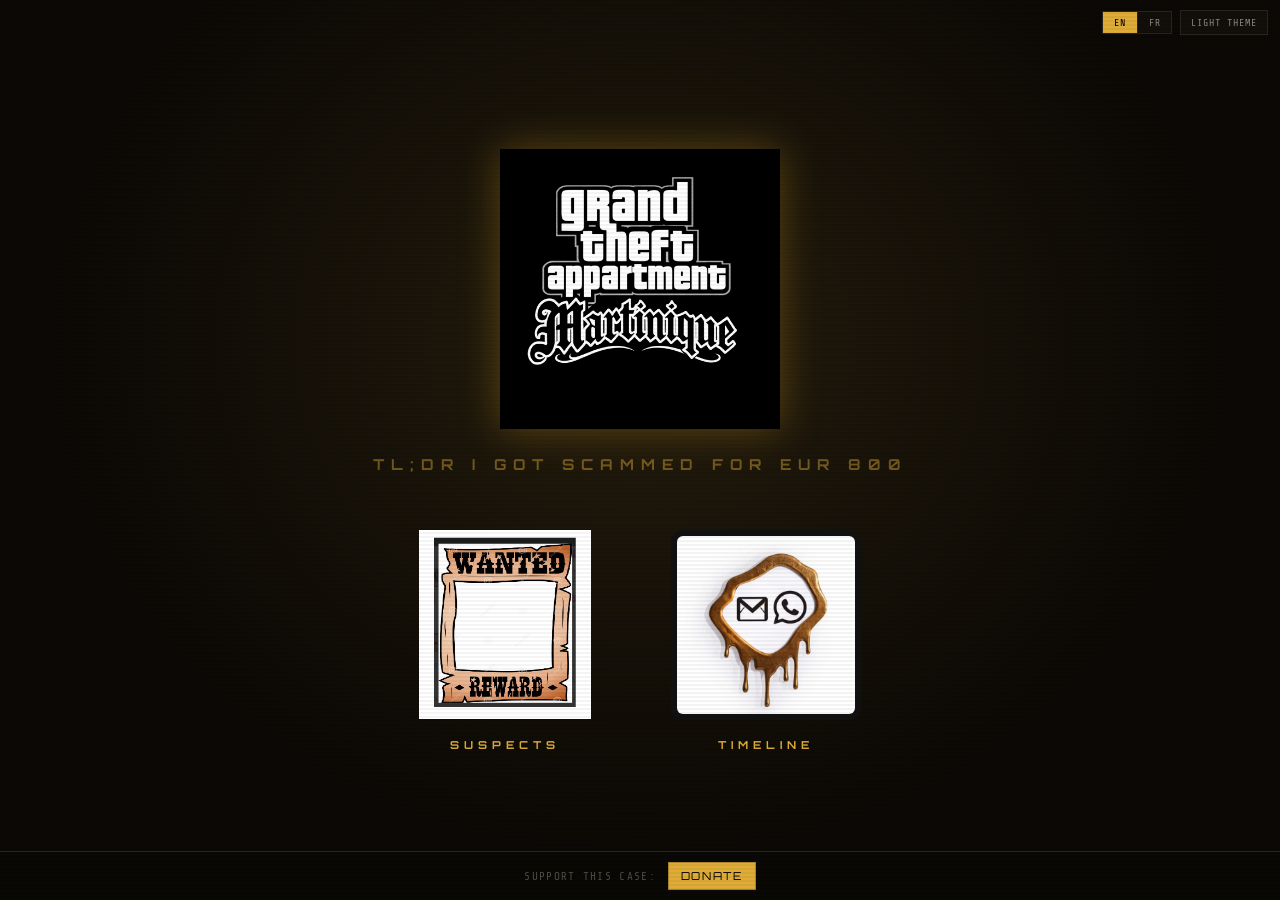
<file: ui/index.html>
<!DOCTYPE html>
<html lang="en">
<head>
<meta charset="UTF-8">
<meta name="viewport" content="width=device-width, initial-scale=1.0">
<title>Grand Theft Appartment: Martinique</title>
<link rel="preconnect" href="https://fonts.googleapis.com">
<link href="https://fonts.googleapis.com/css2?family=Orbitron:wght@400;700;900&family=Rajdhani:wght@300;400;600;700&family=Share+Tech+Mono&display=swap" rel="stylesheet">
<link rel="stylesheet" href="styles.css">
</head>

<body>

<div class="global-controls" aria-label="Display controls">
  <div class="lang-switch" id="lang-switch" role="group" aria-label="Language switch">
    <button class="lang-btn" type="button" data-lang="en">EN</button>
    <button class="lang-btn" type="button" data-lang="fr">FR</button>
  </div>
  <button class="theme-btn" id="theme-toggle" type="button"></button>
</div>

<!-- ═══════════════════════ HOME ═══════════════════════ -->
<div class="screen active" id="home">
  <img src="gta.png" class="home-logo" alt="Grand Theft Appartment: Martinique">
  <h1 class="home-sub" id="home-sub">TL;DR i got scammed for 800 euros</h1>
  <div class="home-menu">
    <div class="menu-btn" onclick="go('suspects')">
      <img src="wanted.png" alt="Suspects">
      <span id="menu-suspects">Suspects</span>
    </div>
    <div class="menu-btn" onclick="go('timeline')">
      <img src="timeline.png" alt="Timeline"
           style="border-radius:12px; background:#111; padding:6px;">
      <span id="menu-timeline">Timeline</span>
    </div>
  </div>
</div>

<!-- ═══════════════════════ SUSPECTS ═══════════════════════ -->
<div class="screen" id="suspects">
  <div class="topbar">
    <button class="back-btn" onclick="go('home')" data-i18n="back">&larr; BACK</button>
    <div class="topbar-title">
      <img src="wanted.png" class="topbar-icon" alt=""><span id="suspects-title">Suspect Database</span>
    </div>
    <div style="width:60px"></div>
  </div>
  <div class="suspects-grid" id="suspects-grid"></div>
</div>

<!-- ═══════════════════════ TIMELINE ═══════════════════════ -->
<div class="screen" id="timeline">
  <div class="topbar">
    <button class="back-btn" onclick="go('home')" data-i18n="back">&larr; BACK</button>
    <div class="topbar-title">
      <img src="timeline.png" class="topbar-icon"
           style="border-radius:6px; background:#181818; padding:2px;" alt=""><span id="timeline-title">Case Timeline</span>
    </div>
    <div style="width:60px"></div>
  </div>

  <div class="tl-scroll">
    <div class="tl-legend" id="tl-legend"></div>
    <div class="tl-intro">
      <p id="timeline-intro">In February 2026, I was urgently looking for accommodation in Martinique. Under pressure to find somewhere quickly, I responded to what seemed like a legitimate Facebook rental listing - and I let that desperation cloud my judgment. What followed was five days of calculated manipulation by a coordinated group who specifically target people in that situation. I transferred EUR 800 across four payments, genuinely believing I was about to sign a lease and collect the keys. Instead, I found myself standing in front of a false address, luggage at my feet, in the midday heat - with no apartment and no money.</p>
    </div>
    <div class="tl-track" id="tl-track"></div>
  </div>
</div>

<!-- ═══════════════════════ SUSPECT MODAL ═══════════════════════ -->
<div class="overlay" id="sus-overlay" onclick="closeSus(event)">
  <div class="modal" id="sus-modal">
    <button class="m-close" onclick="closeSusDirect()">&times;</button>
    <div id="sus-content"></div>
  </div>
</div>

<!-- ═══════════════════════ SUPPORT MODAL + FOOTER ═══════════════════════ -->
<div class="gfm-overlay" id="gfm-overlay" onclick="closeSupportModal(event)">
  <div class="gfm-modal" role="dialog" aria-modal="true" aria-labelledby="gfm-title">
    <button class="gfm-close" type="button" aria-label="Close" onclick="closeSupportModalDirect()">&times;</button>
    <p class="gfm-kicker" id="gfm-kicker"></p>
    <h2 class="gfm-title" id="gfm-title"></h2>
    <p class="gfm-text" id="gfm-text"></p>
    <div class="gfm-actions">
      <a class="gfm-primary" id="gfm-modal-link" href="#" target="_blank" rel="noopener noreferrer"></a>
      <button class="gfm-secondary" id="gfm-modal-later" type="button" onclick="closeSupportModalDirect()"></button>
    </div>
  </div>
</div>

<footer class="gfm-footer" aria-label="Support link">
  <span class="gfm-footer-text" id="gfm-footer-text"></span>
  <a class="gfm-footer-link" id="gfm-footer-link" href="#" target="_blank" rel="noopener noreferrer"></a>
</footer>

<script src="app.js"></script>
</body>
</html>
</file>
<file: ui/styles.css>
/* ═══════════════════════════════════════════════════════════════════════════
   RESET & GLOBAL
   ═══════════════════════════════════════════════════════════════════════════ */
*, *::before, *::after { margin: 0; padding: 0; box-sizing: border-box; }
html, body { height: 100%; overflow: hidden; }
body {
  background: var(--bg-base);
  color: var(--text-main);
  font-family: 'Rajdhani', 'Segoe UI', sans-serif;
}

/* scanlines */
body::after {
  content: '';
  position: fixed; inset: 0;
  background: repeating-linear-gradient(0deg,
    transparent 0px, transparent 2px,
    rgba(0,0,0,0.045) 2px, rgba(0,0,0,0.045) 4px);
  pointer-events: none;
  z-index: 10000;
}

body[data-theme='light']::after {
  background: repeating-linear-gradient(
    0deg,
    transparent 0px,
    transparent 3px,
    rgba(0, 0, 0, 0.02) 3px,
    rgba(0, 0, 0, 0.02) 5px
  );
}

:root {
  --bg-base: oklch(0.14 0.01 80);
  --bg-panel: oklch(0.18 0.01 80);
  --bg-panel-2: oklch(0.21 0.01 80);
  --bg-soft: oklch(0.24 0.01 80);
  --text-main: oklch(0.86 0.01 85);
  --text-muted: oklch(0.62 0.01 85);
  --text-faint: oklch(0.42 0.01 85);
  --border: oklch(0.26 0.01 85);
  --gold: oklch(0.77 0.14 84);
  --orange: oklch(0.72 0.16 60);
  --red: oklch(0.64 0.21 28);
  --yellow: oklch(0.82 0.14 102);
  --green: oklch(0.72 0.15 148);
  --blue: oklch(0.67 0.12 250);
  --purple: oklch(0.64 0.14 305);
  --teal: oklch(0.71 0.12 205);
  --gray: oklch(0.45 0.01 80);
  --card: var(--bg-panel);
}

body[data-theme='light'] {
  --bg-base: oklch(0.97 0.01 92);
  --bg-panel: oklch(0.94 0.01 92);
  --bg-panel-2: oklch(0.9 0.01 92);
  --bg-soft: oklch(0.85 0.01 92);
  --text-main: oklch(0.27 0.01 80);
  --text-muted: oklch(0.4 0.01 80);
  --text-faint: oklch(0.56 0.01 80);
  --border: oklch(0.82 0.01 92);
  --gold: oklch(0.58 0.12 84);
  --orange: oklch(0.58 0.15 60);
  --red: oklch(0.57 0.2 28);
  --yellow: oklch(0.63 0.13 102);
  --green: oklch(0.55 0.14 148);
  --blue: oklch(0.53 0.11 250);
  --purple: oklch(0.5 0.12 305);
  --teal: oklch(0.52 0.1 205);
  --gray: oklch(0.64 0.01 80);
}

/* global controls */
.global-controls {
  position: fixed;
  top: 10px;
  right: 12px;
  z-index: 1200;
  display: flex;
  align-items: center;
  gap: 8px;
}

.lang-switch {
  display: inline-flex;
  border: 1px solid var(--border);
  background: color-mix(in oklch, var(--bg-panel), transparent 8%);
  backdrop-filter: blur(6px);
}

.lang-btn,
.theme-btn {
  font-family: 'Share Tech Mono', monospace;
  font-size: 10px;
  letter-spacing: 1px;
  border: 0;
  cursor: pointer;
  color: var(--text-muted);
  background: transparent;
  transition: color 0.2s, background 0.2s;
}

.lang-btn {
  min-width: 34px;
  padding: 5px 8px;
}

.lang-btn + .lang-btn {
  border-left: 1px solid var(--border);
}

.lang-btn.active {
  background: var(--gold);
  color: #000;
}

.theme-btn {
  border: 1px solid var(--border);
  padding: 6px 10px;
  background: color-mix(in oklch, var(--bg-panel), transparent 8%);
  backdrop-filter: blur(6px);
}

.theme-btn:hover,
.lang-btn:hover {
  color: var(--text-main);
}

/* ═══════════════════════════════════════════════════════════════════════════
   SCREEN SYSTEM
   ═══════════════════════════════════════════════════════════════════════════ */
.screen {
  position: fixed; inset: 0;
  display: flex; flex-direction: column;
  align-items: center; justify-content: center;
  opacity: 0; pointer-events: none;
  transition: opacity 0.35s ease;
}
.screen.active { opacity: 1; pointer-events: all; }

/* ═══════════════════════════════════════════════════════════════════════════
   HOME SCREEN
   ═══════════════════════════════════════════════════════════════════════════ */
#home {
  background: radial-gradient(
    ellipse at 50% 38%,
    color-mix(in oklch, var(--gold), var(--bg-base) 85%) 0%,
    var(--bg-base) 65%
  );
}

.home-logo {
  width: min(280px, 40vw);
  margin-bottom: 18px;
  filter: drop-shadow(0 0 20px rgba(212,160,32,0.35));
  animation: glow-pulse 3.5s ease-in-out infinite;
}
@keyframes glow-pulse {
  0%,100% { filter: drop-shadow(0 0 20px rgba(212,160,32,0.35)); }
  50%     { filter: drop-shadow(0 0 38px rgba(212,160,32,0.7)); }
}

.home-sub {
  font-family: 'Orbitron', monospace;
  font-size: 15px; letter-spacing: 7px;
  color: color-mix(in oklch, var(--gold), transparent 55%);
  text-transform: uppercase;
  margin-bottom: 56px;
  margin-top: 8px;
  text-align: center;
  padding: 0 16px;
}

.home-menu {
  display: flex; gap: min(80px, 8vw);
  align-items: center;
}

.menu-btn {
  display: flex; flex-direction: column;
  align-items: center; gap: 18px;
  cursor: pointer;
  transition: transform 0.25s ease;
}
.menu-btn:hover { transform: scale(1.06) translateY(-4px); }
.menu-btn:hover img { filter: drop-shadow(0 6px 28px rgba(212,160,32,0.55)); }

.menu-btn img {
  height: min(190px, 24vh);
  object-fit: contain;
  transition: filter 0.25s ease;
}

.menu-btn span {
  font-family: 'Orbitron', monospace;
  font-size: 11px; font-weight: 700;
  letter-spacing: 5px;
  color: var(--gold);
  text-transform: uppercase;
}

/* ═══════════════════════════════════════════════════════════════════════════
   SHARED: BACK BUTTON & TOPBAR
   ═══════════════════════════════════════════════════════════════════════════ */
.topbar {
  position: absolute; top: 0; left: 0; right: 0;
  height: 56px;
  display: flex; align-items: center;
  padding: 0 28px;
  background: color-mix(in oklch, var(--bg-base), transparent 12%);
  border-bottom: 1px solid var(--border);
  z-index: 100;
  flex-shrink: 0;
}

.back-btn {
  font-family: 'Orbitron', monospace;
  font-size: 10px; letter-spacing: 2px;
  color: color-mix(in oklch, var(--gold), transparent 35%);
  cursor: pointer; border: none; background: none;
  padding: 6px 0;
  transition: color 0.2s;
}
.back-btn:hover { color: var(--gold); }

.topbar-title {
  flex: 1; text-align: center;
  font-family: 'Orbitron', monospace;
  font-size: 13px; font-weight: 900;
  letter-spacing: 5px;
  color: var(--gold);
  text-transform: uppercase;
}

.topbar-icon {
  height: 30px; margin-right: 10px;
  vertical-align: middle;
  filter: drop-shadow(0 0 6px rgba(212,160,32,0.5));
}

/* ═══════════════════════════════════════════════════════════════════════════
   SUSPECTS SCREEN
   ═══════════════════════════════════════════════════════════════════════════ */
#suspects {
  background: radial-gradient(
    ellipse at 50% 25%,
    color-mix(in oklch, var(--red), var(--bg-base) 92%) 0%,
    var(--bg-base) 55%
  );
  padding-top: 72px;
  align-items: stretch;
  justify-content: flex-start;
  overflow-y: auto;
}

.suspects-grid {
  display: flex; gap: 16px;
  justify-content: center;
  align-items: stretch;
  padding: 30px 24px 24px;
  padding-bottom: 110px;
  max-width: 1240px;
  margin: 0 auto;
  flex-wrap: wrap;
}

/* Card */
.s-card {
  background: var(--card);
  border: 1px solid var(--border);
  width: 216px; flex-shrink: 0;
  cursor: pointer;
  transition: border-color 0.2s, transform 0.2s, box-shadow 0.2s;
  display: flex; flex-direction: column;
  overflow: hidden;
}
.s-card:hover {
  border-color: var(--gold);
  transform: translateY(-5px);
  box-shadow: 0 8px 32px rgba(212,160,32,0.12);
}

.s-photo {
  width: 100%; height: 254px;
  object-fit: cover; object-position: top center;
  filter: sepia(0.25) contrast(1.05) brightness(0.9);
  display: block;
}

.s-placeholder {
  width: 100%; height: 254px;
  background: var(--bg-panel-2);
  display: flex; align-items: center; justify-content: center;
  font-size: 64px; color: var(--text-faint);
}

.s-body { padding: 12px 14px 14px; flex: 1; display: flex; flex-direction: column; }

.s-role {
  font-family: 'Share Tech Mono', monospace;
  font-size: 9px; letter-spacing: 2px;
  text-transform: uppercase;
  padding: 2px 7px;
  display: inline-block;
  margin-bottom: 8px;
  align-self: flex-start;
}
.role-scammer     { background: rgba(204,40,40,0.8); color: #fff; }
.role-facebook    { background: rgba(40,80,180,0.8); color: #fff; }
.role-realtor     { background: rgba(180,100,20,0.8); color: #fff; }
.role-beneficiary { background: rgba(120,72,184,0.8); color: #fff; }
.role-witness     { background: rgba(40,150,160,0.8); color: #fff; }

.s-name {
  font-family: 'Orbitron', monospace;
  font-size: 11px; font-weight: 700;
  color: var(--text-main); line-height: 1.4;
  margin-bottom: 6px;
}

.s-snippet { font-size: 11px; color: var(--text-muted); line-height: 1.5; flex: 1; }
.s-money {
  font-family: 'Share Tech Mono', monospace;
  font-size: 12px; color: var(--red); margin-top: 8px;
}

.s-tap {
  font-family: 'Share Tech Mono', monospace;
  font-size: 9px; letter-spacing: 2px;
  color: var(--text-faint); text-align: center;
  padding-top: 8px; margin-top: 8px;
  border-top: 1px solid var(--border);
}

/* ═══════════════════════════════════════════════════════════════════════════
   SUSPECT MODAL
   ═══════════════════════════════════════════════════════════════════════════ */
.overlay {
  position: fixed; inset: 0;
  background: color-mix(in oklch, var(--bg-base), transparent 20%);
  display: flex; align-items: center; justify-content: center;
  z-index: 5000;
  opacity: 0; pointer-events: none;
  transition: opacity 0.25s;
}
.overlay.open { opacity: 1; pointer-events: all; }

.modal {
  background: var(--bg-panel);
  border: 1px solid var(--border);
  max-width: 680px; width: 90vw;
  max-height: 82vh;
  overflow-y: auto;
  position: relative;
  box-shadow: 0 0 60px rgba(0,0,0,0.6);
}
.modal::-webkit-scrollbar { width: 4px; }
.modal::-webkit-scrollbar-thumb { background: var(--border); }

.m-close {
  position: absolute; top: 12px; right: 16px;
  font-size: 18px; color: var(--text-faint); cursor: pointer;
  z-index: 10; background: none; border: none;
  transition: color 0.2s;
}
.m-close:hover { color: var(--text-main); }

.m-head {
  display: flex; gap: 22px; align-items: flex-start;
  padding: 24px 26px;
  background: var(--bg-base);
  border-bottom: 1px solid var(--border);
}

.m-photo {
  width: 110px; height: 138px;
  object-fit: cover; object-position: top center;
  filter: sepia(0.15); border: 1px solid var(--border);
  flex-shrink: 0;
}
.m-photo-none {
  width: 110px; height: 138px;
  background: var(--bg-panel-2); border: 1px solid var(--border);
  display: flex; align-items: center; justify-content: center;
  font-size: 50px; color: var(--text-faint); flex-shrink: 0;
}

.m-meta { flex: 1; }
.m-role-line {
  font-family: 'Share Tech Mono', monospace;
  font-size: 9px; letter-spacing: 4px;
  color: var(--red); margin-bottom: 6px;
  text-transform: uppercase;
}
.m-name {
  font-family: 'Orbitron', monospace;
  font-size: 17px; font-weight: 900;
  color: var(--text-main); margin-bottom: 6px; line-height: 1.3;
}
.m-stars { font-size: 16px; color: var(--gold); margin-bottom: 10px; }
.m-desc { font-size: 12.5px; color: var(--text-muted); line-height: 1.6; }
.m-body { padding: 22px 26px; }

.m-section {
  font-family: 'Share Tech Mono', monospace;
  font-size: 9px; letter-spacing: 4px;
  color: var(--text-faint); text-transform: uppercase;
  margin-bottom: 10px; margin-top: 20px;
  padding-bottom: 5px;
  border-bottom: 1px solid var(--border);
}
.m-section:first-child { margin-top: 0; }

.m-row { display: flex; gap: 10px; margin-bottom: 5px; font-size: 12px; }
.m-key {
  color: var(--text-faint); min-width: 110px;
  font-family: 'Share Tech Mono', monospace; font-size: 10px;
}
.m-val {
  color: var(--text-muted);
  font-family: 'Share Tech Mono', monospace; font-size: 11px;
  word-break: break-all;
}
.m-val.gold { color: var(--gold); }
.m-val.red  { color: var(--red); }

.m-mrz {
  background: var(--bg-base); border: 1px solid var(--border);
  padding: 8px 12px; margin-top: 4px;
  font-family: 'Share Tech Mono', monospace;
  font-size: 10px; color: #55aa55;
  letter-spacing: 0.5px; line-height: 1.9;
}

.m-thumbs { display: flex; gap: 8px; margin-top: 8px; flex-wrap: wrap; }
.m-thumb {
  width: 72px; height: 90px;
  object-fit: cover; object-position: top center;
  border: 1px solid var(--border); filter: sepia(0.2);
  cursor: pointer;
  transition: filter 0.2s, transform 0.2s;
}
.m-thumb:hover { filter: sepia(0); transform: scale(1.04); }
.m-doc-thumb { filter: contrast(1.05) saturate(0.95); }

.m-doc-link {
  display: inline-flex; align-items: center; gap: 6px;
  margin-top: 6px; padding: 6px 12px;
  background: rgba(212,160,32,0.08);
  border: 1px solid rgba(212,160,32,0.25);
  color: var(--gold);
  font-family: 'Share Tech Mono', monospace;
  font-size: 10px; letter-spacing: 1px;
  text-decoration: none;
  transition: background 0.2s;
}
.m-doc-link:hover { background: rgba(212,160,32,0.18); }

/* ═══════════════════════════════════════════════════════════════════════════
   SUPPORT CTA (GOFUNDME)
   ═══════════════════════════════════════════════════════════════════════════ */
.gfm-footer {
  position: fixed;
  left: 0;
  right: 0;
  bottom: 0;
  z-index: 1300;
  display: flex;
  justify-content: center;
  align-items: center;
  gap: 12px;
  padding: 10px 14px calc(10px + env(safe-area-inset-bottom));
  background: color-mix(in oklch, var(--bg-base), transparent 8%);
  border-top: 1px solid var(--border);
  backdrop-filter: blur(8px);
}

.gfm-footer-text {
  font-family: 'Share Tech Mono', monospace;
  font-size: 11px;
  letter-spacing: 1.3px;
  color: var(--text-faint);
  text-transform: uppercase;
}

.gfm-footer-link {
  font-family: 'Orbitron', monospace;
  font-size: 11px;
  letter-spacing: 1.6px;
  text-transform: uppercase;
  text-decoration: none;
  color: #000;
  background: var(--gold);
  border: 1px solid color-mix(in oklch, var(--gold), #000 18%);
  padding: 6px 12px;
  transition: filter 0.2s, transform 0.2s;
}
.gfm-footer-link:hover {
  filter: brightness(1.06);
  transform: translateY(-1px);
}

.gfm-overlay {
  position: fixed;
  inset: 0;
  z-index: 6000;
  display: flex;
  align-items: center;
  justify-content: center;
  background: color-mix(in oklch, var(--bg-base), transparent 24%);
  opacity: 0;
  pointer-events: none;
  transition: opacity 0.25s ease;
}
.gfm-overlay.open {
  opacity: 1;
  pointer-events: all;
}

.gfm-modal {
  width: min(560px, 92vw);
  background: var(--bg-panel);
  border: 1px solid var(--border);
  box-shadow: 0 0 70px rgba(0, 0, 0, 0.5);
  padding: 28px 24px 22px;
  position: relative;
}

.gfm-close {
  position: absolute;
  top: 10px;
  right: 12px;
  border: 0;
  background: none;
  font-size: 20px;
  line-height: 1;
  color: var(--text-faint);
  cursor: pointer;
}
.gfm-close:hover { color: var(--text-main); }

.gfm-kicker {
  font-family: 'Share Tech Mono', monospace;
  font-size: 10px;
  letter-spacing: 2.8px;
  text-transform: uppercase;
  color: var(--red);
  margin-bottom: 10px;
}

.gfm-title {
  font-family: 'Orbitron', monospace;
  font-size: clamp(18px, 3vw, 24px);
  letter-spacing: 1px;
  line-height: 1.35;
  color: var(--text-main);
  margin-bottom: 12px;
}

.gfm-text {
  font-family: 'Rajdhani', sans-serif;
  font-size: 17px;
  line-height: 1.55;
  color: var(--text-muted);
  margin-bottom: 18px;
}

.gfm-actions {
  display: flex;
  flex-wrap: wrap;
  gap: 10px;
}

.gfm-primary,
.gfm-secondary {
  font-family: 'Share Tech Mono', monospace;
  font-size: 10px;
  letter-spacing: 1.3px;
  text-transform: uppercase;
  padding: 8px 12px;
  border: 1px solid var(--border);
}

.gfm-primary {
  text-decoration: none;
  color: #000;
  background: var(--gold);
  border-color: color-mix(in oklch, var(--gold), #000 18%);
}
.gfm-primary:hover { filter: brightness(1.06); }

.gfm-secondary {
  color: var(--text-muted);
  background: var(--bg-panel-2);
  cursor: pointer;
}
.gfm-secondary:hover { color: var(--text-main); }

/* ═══════════════════════════════════════════════════════════════════════════
   TIMELINE SCREEN — vertical scrollable narrative
   ═══════════════════════════════════════════════════════════════════════════ */
#timeline {
  background: radial-gradient(
    ellipse at 50% 15%,
    color-mix(in oklch, var(--blue), var(--bg-base) 92%) 0%,
    var(--bg-base) 50%
  );
  padding-top: 56px;
  align-items: stretch;
}

.tl-scroll {
  flex: 1; overflow-y: auto;
  padding: 0 0 96px;
}
.tl-scroll::-webkit-scrollbar { width: 5px; }
.tl-scroll::-webkit-scrollbar-track { background: transparent; }
.tl-scroll::-webkit-scrollbar-thumb { background: var(--border); border-radius: 3px; }

.tl-legend {
  position: sticky; top: 0; z-index: 50;
  display: flex; gap: 14px; flex-wrap: wrap; justify-content: center;
  padding: 10px 20px 9px;
  background: color-mix(in oklch, var(--bg-base), transparent 8%);
  border-bottom: 1px solid var(--border);
  backdrop-filter: blur(6px);
}
.leg {
  display: flex; align-items: center; gap: 5px;
  font-family: 'Share Tech Mono', monospace;
  font-size: 9px; color: var(--text-faint); letter-spacing: 1px;
}
.leg-dot { width: 7px; height: 7px; border-radius: 50%; flex-shrink: 0; }

.tl-track {
  max-width: 860px;
  margin: 0 auto;
  padding: 16px 28px 0 62px;
  position: relative;
}

.tl-track::before {
  content: '';
  position: absolute;
  left: 40px; top: 0; bottom: 0;
  width: 2px;
  background: linear-gradient(to bottom, transparent 0px, var(--border) 60px, var(--border) calc(100% - 60px), transparent);
}

/* day divider */
.tl-day-div {
  position: relative;
  margin: 36px 0 22px -34px;
  padding: 0 0 0 34px;
  font-family: 'Orbitron', monospace;
  display: flex; align-items: baseline; gap: 12px;
}
.tl-day-div::before {
  content: '';
  position: absolute;
  left: -20px; right: -24px;
  top: 50%; height: 1px;
  background: var(--border);
}
.tl-day-name {
  position: relative; z-index: 1;
  font-size: 21px; font-weight: 900;
  color: var(--gold);
  background: var(--bg-base);
  padding-right: 10px;
}
.tl-day-date {
  position: relative; z-index: 1;
  font-family: 'Share Tech Mono', monospace;
  font-size: 12px; letter-spacing: 3px;
  color: var(--text-faint);
  background: var(--bg-base);
  padding-right: 8px;
}

/* event card */
.tl-ev {
  position: relative;
  margin-bottom: 18px;
  padding: 18px 24px 18px 26px;
  background: var(--bg-panel);
  border: 1px solid var(--border);
  border-left: 3px solid var(--gray);
}

.tl-ev.t-contact    { border-left-color: var(--blue); }
.tl-ev.t-info       { border-left-color: var(--teal); }
.tl-ev.t-warning    { border-left-color: var(--yellow); }
.tl-ev.t-escalation { border-left-color: var(--orange); }
.tl-ev.t-banking    { border-left-color: var(--purple); }
.tl-ev.t-transfer   { border-left-color: var(--red); }
.tl-ev.t-appointment{ border-left-color: var(--green); }
.tl-ev.t-ghosted    { border-left-color: #444; }

/* dot on spine */
.tl-ev::before {
  content: '';
  position: absolute;
  left: -31px; top: 21px;
  width: 12px; height: 12px;
  border-radius: 50%;
  background: var(--gray);
  border: 2px solid var(--bg-panel);
}
.tl-ev.t-contact::before    { background: var(--blue); }
.tl-ev.t-info::before       { background: var(--teal); }
.tl-ev.t-warning::before    { background: var(--yellow); }
.tl-ev.t-escalation::before { background: var(--orange); }
.tl-ev.t-banking::before    { background: var(--purple); }
.tl-ev.t-transfer::before   { background: var(--red); }
.tl-ev.t-appointment::before{ background: var(--green); }
.tl-ev.t-ghosted::before    { background: #444; }

/* transfer: special */
.tl-ev.t-transfer {
  background: color-mix(in oklch, var(--red), var(--bg-panel) 90%);
  border-color: color-mix(in oklch, var(--red), var(--bg-panel) 72%);
  border-left-width: 4px;
  box-shadow: 0 0 20px rgba(204,40,40,0.06);
}
/* ghosted: dimmed */
.tl-ev.t-ghosted { opacity: 0.75; }

/* card inner elements */
.tl-head {
  display: flex; align-items: baseline; gap: 10px;
  margin-bottom: 6px; flex-wrap: wrap;
}
.tl-time {
  font-family: 'Share Tech Mono', monospace;
  font-size: 12px; color: var(--text-faint); flex-shrink: 0;
}
.tl-title {
  font-family: 'Rajdhani', sans-serif;
  font-size: 20px; font-weight: 700;
  color: var(--text-main); line-height: 1.3;
}
.tl-ev.t-transfer .tl-title { color: var(--red); font-size: 22px; }
.tl-ev.t-ghosted  .tl-title { color: var(--text-muted); }

.tl-actor {
  font-family: 'Share Tech Mono', monospace;
  font-size: 11px; color: var(--text-faint); letter-spacing: 1.2px;
  margin-bottom: 10px;
}
.tl-desc { font-size: 16px; color: var(--text-muted); line-height: 1.75; }

/* screenshot / receipt image */
.tl-screenshot {
  margin-top: 12px;
  position: relative;
  display: inline-block;
}
.tl-screenshot img {
  max-width: 100%;
  max-height: 520px;
  border: 1px solid var(--border);
  display: block;
  filter: brightness(0.95);
}
.tl-screenshot img.tall { max-height: 620px; }
.tl-screenshot img.round {
  width: 200px;
  height: 200px;
  max-height: none;
  border-radius: 50%;
  object-fit: cover;
  object-position: center;
}

.tl-receipt-imgs {
  display: flex; gap: 8px; flex-wrap: wrap;
  margin-top: 12px;
}
.tl-receipt-imgs img {
  max-height: 400px;
  max-width: 100%;
  border: 1px solid rgba(204,40,40,0.25);
  display: block;
  filter: brightness(0.95);
}

/* EN / FR toggle */
.tl-lang {
  position: absolute; top: 0; right: 0;
  display: flex;
}
.tl-lang button {
  font-family: 'Share Tech Mono', monospace;
  font-size: 9px; letter-spacing: 1px;
  padding: 3px 8px;
  border: 1px solid var(--border);
  cursor: pointer;
  transition: background 0.15s, color 0.15s;
  background: var(--bg-panel-2); color: var(--text-faint);
}
.tl-lang button.active {
  background: var(--gold); color: #000;
  border-color: var(--gold);
}
.tl-lang button:first-child { border-right: none; }

/* context intro paragraph */
.tl-intro {
  max-width: 860px;
  margin: 0 auto;
  padding: 24px 28px 24px 78px;
}
.tl-intro p {
  font-size: 16px;
  color: var(--text-muted);
  line-height: 1.82;
  font-family: 'Rajdhani', sans-serif;
  padding-left: 18px;
  border-left: 2px solid var(--border);
  font-style: italic;
}

/* running total after each transfer */
.tl-running {
  margin: -6px 0 14px;
  padding: 11px 0 13px;
  border-top: 1px solid color-mix(in oklch, var(--red), var(--bg-panel) 72%);
  text-align: center;
}
.tl-running-amount {
  font-family: 'Orbitron', monospace;
  font-size: 16px; font-weight: 900;
  color: var(--red); margin-bottom: 3px;
}
.tl-running-label {
  font-family: 'Share Tech Mono', monospace;
  font-size: 9px; letter-spacing: 3px;
  color: var(--text-faint);
}

/* busted end card */
.tl-busted {
  margin: 20px -24px 0 -56px;
  padding: 38px 20px 34px;
  background: var(--red);
  text-align: center;
  position: relative;
  overflow: hidden;
}
.tl-busted::before {
  content: '';
  position: absolute; inset: 0;
  background: repeating-linear-gradient(
    -45deg,
    rgba(0,0,0,0.06) 0px, rgba(0,0,0,0.06) 2px,
    transparent 2px, transparent 14px
  );
  pointer-events: none;
}
.tl-busted::after {
  content: '';
  position: absolute; inset: 0;
  background: radial-gradient(ellipse at 50% 50%, rgba(255,80,80,0.1) 0%, rgba(0,0,0,0.45) 100%);
  pointer-events: none;
}
.tl-busted-text {
  font-family: 'Orbitron', monospace;
  font-size: 52px; font-weight: 900;
  color: #fff;
  letter-spacing: 16px;
  position: relative; z-index: 1;
  text-shadow: 0 0 50px rgba(255,255,255,0.18);
  margin-bottom: 10px;
}
.tl-busted-sub {
  font-family: 'Share Tech Mono', monospace;
  font-size: 10px; letter-spacing: 5px;
  color: rgba(255,255,255,0.45);
  position: relative; z-index: 1;
}

/* end marker */
.tl-end {
  margin: 40px 0 20px -32px;
  padding: 20px 0 0 32px;
  border-top: 1px solid var(--border);
  text-align: center;
}
.tl-end-amount {
  font-family: 'Orbitron', monospace;
  font-size: 22px; font-weight: 900;
  color: var(--red); margin-bottom: 6px;
}
.tl-end-label {
  font-family: 'Share Tech Mono', monospace;
  font-size: 10px; letter-spacing: 4px;
  color: var(--text-faint);
}

.tl-extra-imgs {
  margin-top: 12px;
  display: grid;
  gap: 10px;
}

.tl-extra-shot {
  margin: 0;
}

.tl-extra-shot img {
  display: block;
  max-width: 100%;
  max-height: 520px;
  border: 1px solid var(--border);
}

.tl-extra-shot figcaption {
  margin-top: 6px;
  color: var(--text-faint);
  font-size: 11px;
  line-height: 1.4;
}

/* ═══════════════════════════════════════════════════════════════════════════
   MOBILE — <=768px
   ═══════════════════════════════════════════════════════════════════════════ */
@media (max-width: 768px) {
  .global-controls { top: 8px; right: 8px; gap: 6px; }
  .theme-btn { padding: 5px 7px; font-size: 9px; }
  .lang-btn { min-width: 30px; padding: 5px 6px; font-size: 9px; }

  .gfm-footer {
    gap: 8px;
    padding: 8px 8px calc(8px + env(safe-area-inset-bottom));
  }
  .gfm-footer-text {
    font-size: 9px;
    letter-spacing: 1px;
  }
  .gfm-footer-link {
    font-size: 9px;
    letter-spacing: 1px;
    padding: 6px 10px;
  }
  .gfm-modal {
    width: 94vw;
    padding: 22px 16px 16px;
  }
  .gfm-text {
    font-size: 15px;
    line-height: 1.5;
  }
  .gfm-primary,
  .gfm-secondary {
    font-size: 9px;
    letter-spacing: 1px;
    padding: 8px 10px;
  }

  /* topbar */
  .topbar { padding: 0 14px; height: 48px; }
  .topbar-title { font-size: 10px; letter-spacing: 3px; }
  .topbar-icon { height: 22px; margin-right: 6px; }

  /* home */
  .home-logo { width: min(220px, 55vw); }
  .home-sub { font-size: 11px; letter-spacing: 4px; margin-top: 10px; margin-bottom: 36px; }
  .home-menu { gap: 40px; }
  .menu-btn img { height: min(140px, 20vh); }
  .menu-btn span { font-size: 9px; letter-spacing: 3px; }

  /* suspects */
  #suspects { padding-top: 48px; overflow-y: auto; }
  .suspects-grid {
    flex-wrap: wrap; gap: 12px;
    padding: 16px 12px 100px;
    justify-content: center;
  }
  .s-card { width: 160px; }
  .s-photo, .s-placeholder { height: 170px; }

  /* suspect modal */
  .modal { width: 95vw; max-height: 88vh; }
  .m-head { flex-direction: column; align-items: center; text-align: center; padding: 18px; gap: 14px; }
  .m-photo, .m-photo-none { width: 90px; height: 112px; }
  .m-name { font-size: 14px; }
  .m-body { padding: 16px; }
  .m-row { flex-direction: column; gap: 2px; }
  .m-key { min-width: 0; }

  /* timeline */
  #timeline { padding-top: 48px; }
  .tl-legend { gap: 8px; padding: 8px 10px 7px; }
  .leg { font-size: 8px; }
  .tl-track { padding: 10px 14px 0 42px; }
  .tl-track::before { left: 22px; }
  .tl-ev { padding: 12px 14px 12px 16px; }
  .tl-ev::before { left: -24px; width: 8px; height: 8px; }
  .tl-day-div { margin-left: -22px; padding-left: 22px; }
  .tl-day-name { font-size: 15px; }
  .tl-title { font-size: 14px; }
  .tl-desc { font-size: 12px; }
  .tl-end { margin-left: -22px; padding-left: 22px; }
  .tl-screenshot img { max-height: 300px; }
  .tl-screenshot img.round { width: 160px; height: 160px; }
  .tl-receipt-imgs img { max-height: 220px; }
  .tl-intro { padding: 16px 14px 16px 56px; }
  .tl-intro p { font-size: 12px; }
  .tl-busted { margin-left: -42px; margin-right: -14px; }
  .tl-busted-text { font-size: 40px; letter-spacing: 10px; }
}

/* ═══════════════════════════════════════════════════════════════════════════
   MOBILE — <=480px (phones)
   ═══════════════════════════════════════════════════════════════════════════ */
@media (max-width: 480px) {
  .global-controls {
    left: 8px;
    right: 8px;
    justify-content: space-between;
  }

  .gfm-footer {
    justify-content: space-between;
    padding-left: 8px;
    padding-right: 8px;
  }
  .gfm-footer-text {
    max-width: 56%;
    line-height: 1.25;
  }

  .home-logo { width: min(180px, 60vw); }
  .home-sub { font-size: 9px; letter-spacing: 3px; margin-top: 10px; margin-bottom: 26px; }
  .home-menu { flex-direction: column; gap: 28px; }
  .menu-btn img { height: min(120px, 18vh); }

  .suspects-grid { gap: 10px; padding: 12px 8px 96px; }
  .s-card { width: 145px; }
  .s-photo, .s-placeholder { height: 150px; }
  .s-name { font-size: 10px; }
  .s-snippet { font-size: 10px; }

  .tl-track { padding: 8px 10px 0 36px; }
  .tl-track::before { left: 18px; }
  .tl-ev::before { left: -21px; width: 7px; height: 7px; }
  .tl-day-div { margin-left: -18px; padding-left: 18px; }
  .tl-day-name { font-size: 13px; }
  .tl-title { font-size: 13px; }
  .tl-ev.t-transfer .tl-title { font-size: 14px; }
  .tl-desc { font-size: 11.5px; line-height: 1.6; }

  .tl-screenshot img { max-height: 260px; }
  .tl-screenshot img.tall { max-height: 340px; }
  .tl-screenshot img.round { width: 140px; height: 140px; }
  .tl-receipt-imgs img { max-height: 180px; }
  .tl-intro { padding: 14px 10px 14px 46px; }
  .tl-intro p { font-size: 11.5px; }
  .tl-busted { margin-left: -36px; margin-right: -10px; }
  .tl-busted-text { font-size: 28px; letter-spacing: 7px; }
  .tl-busted-sub { font-size: 9px; letter-spacing: 3px; }
}
</file>
